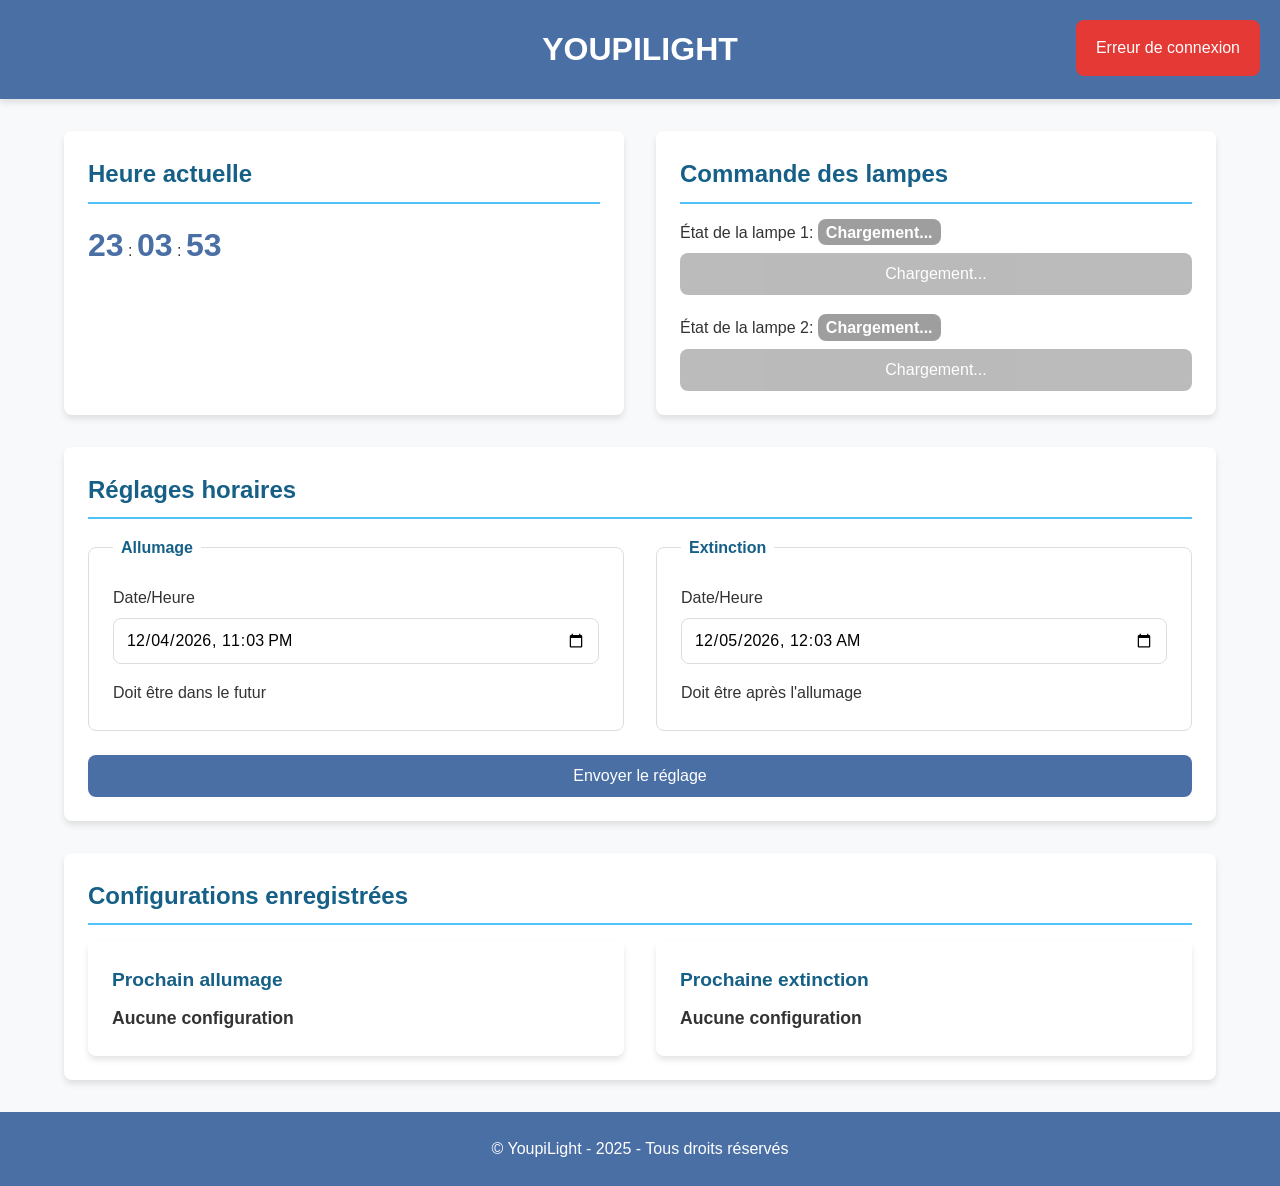
<file: html/index.html>
<!DOCTYPE html>
<html lang="fr">
<head>
    <meta charset="UTF-8">
    <meta name="viewport" content="width=device-width, initial-scale=1.0">
    <title>YoupiLight</title>
    <style>
        :root {
            --primary-color: #4a6fa5;
            --secondary-color: #166088;
            --accent-color: #4fc3f7;
            --background-color: #f8f9fa;
            --text-color: #333;
            --light-text: #fff;
            --border-radius: 8px;
            --box-shadow: 0 4px 6px rgba(0, 0, 0, 0.1);
            --transition: all 0.3s ease;
            --error-color: #e53935;
            --success-color: #43a047;
            --on-color: #4CAF50;
            --off-color: #F44336;
            --loading-color: #9E9E9E;
            --warning-color: #FF9800;
        }

        * {
            margin: 0;
            padding: 0;
            box-sizing: border-box;
            font-family: 'Segoe UI', Tahoma, Geneva, Verdana, sans-serif;
        }

        body {
            background-color: var(--background-color);
            color: var(--text-color);
            line-height: 1.6;
            min-height: 100vh;
            display: flex;
            flex-direction: column;
        }

        header {
            background-color: var(--primary-color);
            color: var(--light-text);
            padding: 1.5rem;
            text-align: center;
            box-shadow: var(--box-shadow);
        }

        h1 {
            font-size: 2rem;
            font-weight: 600;
        }

        h2 {
            font-size: 1.5rem;
            margin-bottom: 1rem;
            color: var(--secondary-color);
            border-bottom: 2px solid var(--accent-color);
            padding-bottom: 0.5rem;
        }

        h3 {
            font-size: 1.2rem;
            color: var(--secondary-color);
            margin-bottom: 0.5rem;
        }

        main {
            flex: 1;
            max-width: 1200px;
            margin: 2rem auto;
            padding: 0 1.5rem;
            width: 100%;
        }

        .grid-container {
            display: grid;
            grid-template-columns: repeat(auto-fit, minmax(300px, 1fr));
            gap: 2rem;
            margin-bottom: 2rem;
        }

        section {
            background-color: white;
            border-radius: var(--border-radius);
            padding: 1.5rem;
            box-shadow: var(--box-shadow);
        }

        #heure, #minute, #seconde {
            font-size: 2rem;
            font-weight: bold;
            color: var(--primary-color);
        }

        #etat_lampe, #etat_lampe2 {
            font-weight: bold;
            padding: 0.3rem 0.5rem;
            border-radius: var(--border-radius);
            color: white;
        }
        .lampe2 {
            margin-top: 20px;
        }
        .form-row {
            display: grid;
            grid-template-columns: repeat(auto-fit, minmax(300px, 1fr));
            gap: 2rem;
        }

        fieldset {
            border: 1px solid #ddd;
            border-radius: var(--border-radius);
            padding: 1.5rem;
            margin-bottom: 1rem;
        }

        legend {
            font-weight: bold;
            padding: 0 0.5rem;
            color: var(--secondary-color);
        }

        label {
            display: block;
            margin-bottom: 0.5rem;
            font-weight: 500;
        }

        input[type="datetime-local"] {
            width: 100%;
            padding: 0.75rem;
            border: 1px solid #ddd;
            border-radius: var(--border-radius);
            margin-bottom: 1rem;
            font-size: 1rem;
        }

        input:invalid {
            border-color: var(--error-color);
        }

        button {
            color: white;
            border: none;
            padding: 0.75rem 1.5rem;
            border-radius: var(--border-radius);
            cursor: pointer;
            font-size: 1rem;
            font-weight: 500;
            transition: var(--transition);
            width: 100%;
            margin-top: 0.5rem;
        }

        button:hover:not(:disabled) {
            transform: translateY(-2px);
            opacity: 0.9;
        }

        button:disabled {
            cursor: not-allowed;
            transform: none;
            opacity: 0.7;
        }

        #btn-Lampe, #btn-Lampe2 {
            background-color: var(--loading-color);
        }

        #btn-Lampe.on-state, #btn-Lampe2.on-state {
            background-color: var(--off-color);
        }

        #btn-Lampe.off-state, #btn-Lampe2.off-state {
            background-color: var(--on-color);
        }

        #btn_reglage {
            background-color: var(--primary-color);
        }

        #btn_reglage:hover:not(:disabled) {
            background-color: var(--secondary-color);
        }

        #toast {
            position: fixed;
            top: 20px;
            right: 20px;
            padding: 15px 20px;
            border-radius: var(--border-radius);
            color: white;
            font-weight: 500;
            opacity: 0;
            transition: var(--transition);
            z-index: 1000;
        }

        .toast-success {
            background-color: var(--success-color);
        }

        .toast-error {
            background-color: var(--error-color);
        }

        .toast-warning {
            background-color: var(--warning-color);
        }

        .state-loading {
            background-color: var(--loading-color);
        }

        .state-on {
            background-color: var(--on-color);
        }

        .state-off {
            background-color: var(--off-color);
        }

        footer {
            text-align: center;
            padding: 1.5rem;
            background-color: var(--primary-color);
            color: var(--light-text);
            margin-top: auto;
        }

        /* Styles pour la section des configurations */
        #configurations-affichees {
            margin-top: 2rem;
        }

        .config-container {
            display: grid;
            grid-template-columns: repeat(auto-fit, minmax(300px, 1fr));
            gap: 2rem;
            margin-top: 1rem;
        }

        .config-item {
            background-color: white;
            border-radius: var(--border-radius);
            padding: 1.5rem;
            box-shadow: var(--box-shadow);
        }

        .config-item p {
            font-size: 1.1rem;
            color: var(--text-color);
        }

        .config-time {
            font-weight: bold;
            font-size: 1.2rem;
            color: var(--primary-color);
        }

        @media (max-width: 768px) {
            .form-row {
                grid-template-columns: 1fr;
            }
            
            .grid-container {
                grid-template-columns: 1fr;
            }
        }
    </style>
</head>
<body>
    <header>
        <h1>YOUPILIGHT</h1>
    </header>
    <main>
        <div class="grid-container">
            <section>
                <h2>Heure actuelle</h2>
                <p><span id="heure">--</span> : <span id="minute">--</span> : <span id="seconde">--</span></p>
            </section>
            <section id="commandes">
                <h2>Commande des lampes</h2>
                <article>
                    <p>État de la lampe 1: <span id="etat_lampe" class="state-loading">Chargement...</span></p>
                    <button id="btn-Lampe" disabled>Chargement...</button>
                </article>
                <article>
                    <p class="lampe2">État de la lampe 2: <span id="etat_lampe2" class="state-loading">Chargement...</span></p>
                    <button id="btn-Lampe2" disabled>Chargement...</button>
                </article>
            </section>
        </div>
        <section id="reglages">
            <h2>Réglages horaires</h2>
            <form id="config-form">
                <div class="form-row">
                    <fieldset>
                        <legend><strong>Allumage</strong></legend>
                        <label for="on_config">Date/Heure</label>
                        <input type="datetime-local" id="on_config" required>
                        <p class="hint">Doit être dans le futur</p>
                    </fieldset>
                    <fieldset>
                        <legend><strong>Extinction</strong></legend>
                        <label for="off_config">Date/Heure</label>
                        <input type="datetime-local" id="off_config" required>
                        <p class="hint">Doit être après l'allumage</p>
                    </fieldset>
                </div>
                <button type="submit" id="btn_reglage">Envoyer le réglage</button>
            </form>
        </section>
        
        <section id="configurations-affichees">
            <h2>Configurations enregistrées</h2>
            <div class="config-container">
                <div class="config-item">
                    <h3>Prochain allumage</h3>
                    <p id="next-on-config" class="config-time">Aucune configuration</p>
                </div>
                <div class="config-item">
                    <h3>Prochaine extinction</h3>
                    <p id="next-off-config" class="config-time">Aucune configuration</p>
                </div>
            </div>
        </section>
    </main>
    <div id="toast"></div>
    <footer>
        <p>&copy; YoupiLight - 2025 - Tous droits réservés</p>
    </footer>

    <script>
        // ===== CONFIGURATION =====
        const ESP_IP = "192.168.4.1"; // IP par défaut ESP en mode AP
        const BASE_URL = `http://${ESP_IP}`;
        const DEBUG = true;

        // ===== ÉLÉMENTS DU DOM =====
        const etatLampeEl = document.getElementById('etat_lampe');
        const btnLampeEl = document.getElementById('btn-Lampe');
        const btnReglageEl = document.getElementById('btn_reglage');
        const nextOnConfigEl = document.getElementById('next-on-config');
        const nextOffConfigEl = document.getElementById('next-off-config');
        const onConfigInput = document.getElementById('on_config');
        const offConfigInput = document.getElementById('off_config');
        const etatLampEl2 = document.getElementById('etat_lampe2');
        const btnLampeEl2 = document.getElementById('btn-Lampe2');

        // ===== ÉTAT APPLICATION =====
        let lampeState = null; // null = état inconnu, true = allumé, false = éteint
        let lampeState2 = null; // lampe 2
        let currentConfig = {
            allumage: null,
            extinction: null
        };

        // ===== FONCTIONS UTILITAIRES =====
        function logDebug(...args) {
            if (DEBUG) console.log('[DEBUG]', ...args);
        }

        function showToast(message, type = 'success') {
            const toast = document.getElementById('toast');
            toast.textContent = message;
            toast.className = `toast-${type}`;
            toast.style.opacity = 1;
            
            setTimeout(() => {
                toast.style.opacity = 0;
            }, 3000);
        }

        function padZero(num) {
            return num < 10 ? `0${num}` : num;
        }

        function formatDateTime(config) {
            if (!config) return "Aucune configuration";
            return `${padZero(config.jour)}/${padZero(config.mois)}/${config.annee} ` +
                   `${padZero(config.heure)}:${padZero(config.minute)}`;
        }

        function isFutureDateTime(config) {
            const now = new Date();
            const configDate = new Date(
                config.annee,
                config.mois - 1, // Les mois commencent à 0 en JS
                config.jour,
                config.heure,
                config.minute,
                config.seconde
            );
            window.configData = configDate;
            return configDate > now;
        }

        // ===== FONCTIONS DE CONFIGURATION =====
        function parseDataToInt(data) {
            const parsed = parseInt(data, 10);
            return isNaN(parsed) ? 0 : parsed;
        }

        function splitInputAndParseToInt(input) {
            if (!input || !input.value) {
                throw new Error('Veuillez remplir tous les champs');
            }
            
            const [date, time] = input.value.split('T');
            if (!date || !time) {
                throw new Error('Format datetime invalide. Attendu: YYYY-MM-DDTHH:MM');
            }

            const [year, month, day] = date.split('-').map(Number);
            const [hour, minute] = time.split(':').map(Number);
            const seconde = 0;
            
            return {
                annee: parseDataToInt(year),
                mois: parseDataToInt(month),
                jour: parseDataToInt(day),
                heure: parseDataToInt(hour),
                minute: parseDataToInt(minute),
                seconde: parseDataToInt(seconde)
            };
        }

        function displayConfigurations() {
            nextOnConfigEl.textContent = formatDateTime(currentConfig.allumage);
            nextOffConfigEl.textContent = formatDateTime(currentConfig.extinction);
        }

        // ===== GESTION DE L'AFFICHAGE =====
        function updateUIState() {
            if (lampeState === null) {
                btnLampeEl.textContent = "Chargement...";
                btnLampeEl.className = "";
                btnLampeEl.disabled = true;
                etatLampeEl.textContent = "Chargement...";
                etatLampeEl.className = "state-loading";
            } else {
                btnLampeEl.textContent = lampeState ? "Éteindre" : "Allumer";
                btnLampeEl.className = lampeState ? "on-state" : "off-state";
                btnLampeEl.disabled = false;
                etatLampeEl.textContent = lampeState ? "Allumée" : "Éteinte";
                etatLampeEl.className = lampeState ? "state-on" : "state-off";
            }
        }

        function updateUIState2() {
            if (lampeState2 === null) {
                btnLampeEl2.textContent = "Chargement...";
                btnLampeEl2.className = "";
                btnLampeEl2.disabled = true;
                etatLampEl2.textContent = "Chargement...";
                etatLampEl2.className = "state-loading";
            } else {
                btnLampeEl2.textContent = lampeState2 ? "Éteindre" : "Allumer";
                btnLampeEl2.className = lampeState2 ? "on-state" : "off-state";
                btnLampeEl2.disabled = false;
                etatLampEl2.textContent = lampeState2 ? "Allumée" : "Éteinte";
                etatLampEl2.className = lampeState2 ? "state-on" : "state-off";
            }
        }
        // ===== GESTION DE LA LAMPE =====
        async function toggleLampe() {
            if (lampeState === null) return;
            
            btnLampeEl.disabled = true;
            const newState = !lampeState;
            
            try {
                const response = await fetch(`${BASE_URL}/lampe`, {
                    method: 'POST',
                    headers: {
                        'Content-Type': 'application/json'
                    },
                    body: JSON.stringify({ state: newState })
                });
                
                if (!response.ok) throw new Error('Erreur réseau');
                
                const result = await response.json();
                logDebug('Réponse lampe:', result);
                
                lampeState = newState;
                updateUIState();
                showToast(`Lampe ${newState ? 'allumée' : 'éteinte'} avec succès`);
                
            } catch (err) {
                logDebug('Erreur lampe:', err);
                showToast('Erreur de commande', 'error');
            } finally {
                btnLampeEl.disabled = false;
            }
        }
        // contrôle de la deuxième lampe
        async function toggleLampe2() {
            if (lampeState2 === null) return;
            
            btnLampeEl2.disabled = true;
            const newState = !lampeState2;
            
            try {
                const response = await fetch(`${BASE_URL}/lampe2`, {
                    method: 'POST',
                    headers: {
                        'Content-Type': 'application/json'
                    },
                    body: JSON.stringify({ state: newState })
                });
                
                if (!response.ok) throw new Error('Erreur réseau');
                
                const result = await response.json();
                logDebug('Réponse lampe 2:', result);
                
                lampeState2 = newState;
                updateUIState2();
                showToast(`Lampe 2 ${newState ? 'allumée' : 'éteinte'} avec succès`);
                
            } catch (err) {
                logDebug('Erreur lampe 2:', err);
                showToast('Erreur de commande', 'error');
            } finally {
                btnLampeEl2.disabled = false;
            }
        }

        async function checkLampeState() {
            try {
                const response = await fetch(`${BASE_URL}/state`);
                
                if (!response.ok) throw new Error('Erreur réseau');
                
                const state = await response.json();
                lampeState = state.etat;
                logDebug('État lampe:', lampeState);
                
            } catch (err) {
                logDebug('Erreur état lampe:', err);
                showToast('Erreur de connexion', 'error');
            } finally {
                updateUIState();
            }
        }
        async function checkLampeState2() {
            try {
                const response = await fetch(`${BASE_URL}/state2`);
                
                if (!response.ok) throw new Error('Erreur réseau');
                
                const state = await response.json();
                lampeState2 = state.etat;
                logDebug('État lampe 2:', lampeState2);
                
            } catch (err) {
                logDebug('Erreur état lampe:', err);
                showToast('Erreur de connexion', 'error');
            } finally {
                updateUIState2();
            }
        }

        // ===== GESTION DU TEMPS =====
        async function updateClock() {
            try {
                const response = await fetch(`${BASE_URL}/time`);
                if (!response.ok) throw new Error('Erreur réseau');
                
                const time = await response.json();
                logDebug('Time response:', time);
                
                document.getElementById('heure').textContent = padZero(time.heure);
                document.getElementById('minute').textContent = padZero(time.minute);
                document.getElementById('seconde').textContent = padZero(time.seconde);
                
            } catch (err) {
                logDebug('Erreur horloge:', err);
                // Fallback à l'heure locale
                const now = new Date();
                document.getElementById('heure').textContent = padZero(now.getHours());
                document.getElementById('minute').textContent = padZero(now.getMinutes());
                document.getElementById('seconde').textContent = padZero(now.getSeconds());
            }
        }

        // ===== GESTION DES CONFIGURATIONS =====
        async function loadCurrentConfig() {
            console.log("passer debut");

            try {
                console.log("passer avant");
                const response = await fetch(`${BASE_URL}/get-config`);
                console.log("passer après");
                if (!response.ok) throw new Error('Erreur réseau');
                
                const config = await response.json();
                console.log("passer après json");
                currentConfig = config;
                displayConfigurations();
                console.log("passer display");
                logDebug('Configurations chargées:', config);
                
            } catch (err) {
                logDebug('Erreur chargement config:', err);
                showToast('Impossible de charger les configurations', 'error');
            }
        }

        // Validation en temps réel des inputs
        onConfigInput.addEventListener('change', function() {
            try {
                const config = splitInputAndParseToInt(this);
                if (!isFutureDateTime(config)) {
                    this.setCustomValidity("Doit être dans le futur");
                    showToast("L'heure d'allumage doit être dans le futur", 'warning');
                } else {
                    this.setCustomValidity("");
                }
            } catch (e) {
                this.setCustomValidity("");
            }
        });

        offConfigInput.addEventListener('change', function() {
            try {
                const config = splitInputAndParseToInt(this);
                if (!isFutureDateTime(config)) {
                    this.setCustomValidity("Doit être dans le futur");
                    showToast("L'heure d'extinction doit être dans le futur", 'warning');
                } else {
                    this.setCustomValidity("");
                }
            } catch (e) {
                this.setCustomValidity("");
            }
        });

        document.getElementById('config-form').addEventListener('submit', async (e) => {
            e.preventDefault();
            
            btnReglageEl.disabled = true;
            
            try {
                const configData = {
                    allumage: splitInputAndParseToInt(onConfigInput),
                    extinction: splitInputAndParseToInt(offConfigInput)
                };

                // Validation 1: Vérifier que c'est dans le futur
                if (!isFutureDateTime(configData.allumage)) {
                    throw new Error("L'heure d'allumage doit être dans le futur");
                }
                
                if (!isFutureDateTime(configData.extinction)) {
                    throw new Error("L'heure d'extinction doit être dans le futur");
                }

                // Validation 2: Vérifier que l'extinction est après l'allumage
                const onDate = new Date(
                    configData.allumage.annee,
                    configData.allumage.mois - 1,
                    configData.allumage.jour,
                    configData.allumage.heure,
                    configData.allumage.minute
                );
                
                const offDate = new Date(
                    configData.extinction.annee,
                    configData.extinction.mois - 1,
                    configData.extinction.jour,
                    configData.extinction.heure,
                    configData.extinction.minute
                );
                
                if (offDate <= onDate) {
                    throw new Error("L'extinction doit être après l'allumage");
                }

                logDebug('Envoi configuration:', configData);
                
                const response = await fetch(`${BASE_URL}/config`, {
                    method: 'POST',
                    headers: {
                        'Content-Type': 'application/json'
                    },
                    body: JSON.stringify(configData)
                });
                
                if (!response.ok) {
                    throw new Error('Erreur lors de l\'envoi de la configuration');
                }
                
                const result = await response.json();
                logDebug('Réponse configuration:', result);
                
                currentConfig = configData;
                displayConfigurations();
                showToast('Configuration enregistrée avec succès');
                
            } catch (err) {
                logDebug('Erreur configuration:', err);
                showToast(err.message, 'error');
            } finally {
                btnReglageEl.disabled = false;
            }
        });

        // ===== ÉVÉNEMENTS =====
        btnLampeEl.addEventListener('click', toggleLampe);
        btnLampeEl2.addEventListener('click', toggleLampe2);

        // ===== INITIALISATION =====
        function init() {
            // Initialiser l'UI avec l'état "chargement"
            updateUIState();
            updateUIState2();
            
            // Démarrer l'horloge
            updateClock();
            setInterval(updateClock, 1000);
            
            // Vérifier l'état de la lampe
            checkLampeState();
            checkLampeState2();
            setInterval(checkLampeState, 1000);
            setInterval(checkLampeState2, 1000);
            
            // Charger les configurations existantes
            loadCurrentConfig();
            setInterval(loadCurrentConfig, 5000); // Rafraîchir toutes les 5s
            
            // Pré-remplir les champs datetime-local avec l'heure actuelle
            const now = new Date();
            const timeString = now.toISOString().slice(0, 16);
            onConfigInput.value = timeString;
            
            // Ajouter 1 heure pour l'extinction par défaut
            now.setHours(now.getHours() + 1);
            offConfigInput.value = now.toISOString().slice(0, 16);
            
            logDebug('Application initialisée');
        }

        // Démarrer quand le DOM est prêt
        if (document.readyState !== 'loading') {
            init();
        } else {
            document.addEventListener('DOMContentLoaded', init);
        }
    </script>
</body>
</html>
</file>
